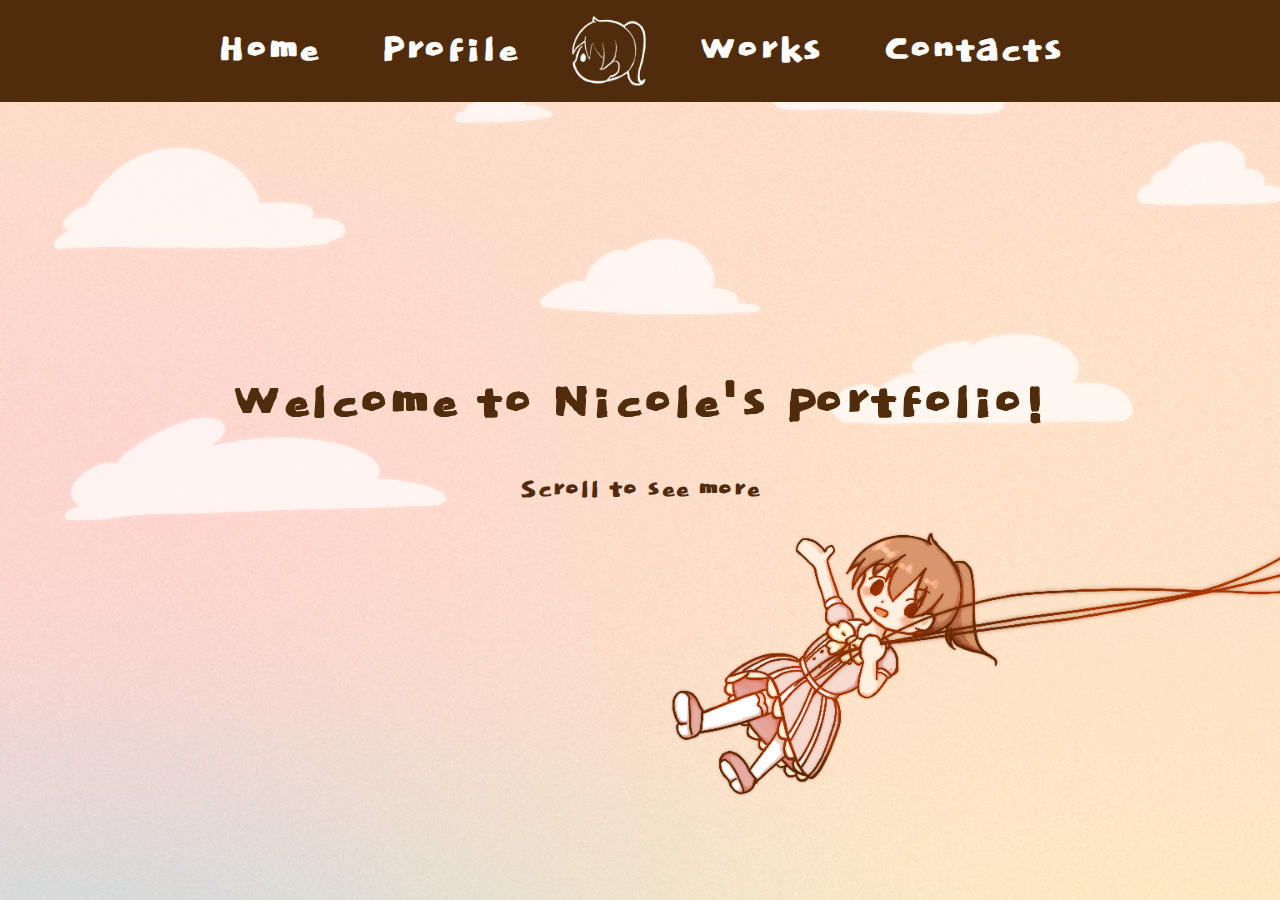
<file: index.html>
<!DOCTYPE html>
<html>
    <head>
        <meta name="viewport" content="width=device-width, initial-scale=1.0">
        <meta charset="UTF-8">
        <title>Portfolio</title>
        
        <link rel="icon" type="image/png" href="images/icon4.png">
        <link rel="stylesheet" href="https://fonts.googleapis.com/css?family=Dokdo">
        <link href="header.css" type="text/css" rel="stylesheet">
        <link href="balloon.css" type="text/css" rel="stylesheet">
        <link href="index.css" type="text/css" rel="stylesheet">
    </head>
    <body>

        <!--headers-->
        <header>
            <div class="nav-large">
                <nav>
                    <ul class="nav-left">
                        <li><a href="index.html">Home</a></li>
                        <li><a href="index.html#skills">Profile</a></li>
                    </ul>
                    <a href="index.html" class="nav-logo"><img src="images/icon3.png" alt="Nicole's portfolio"></a>
                    <ul class="nav-right">
                        <li><a href="works.html">Works</a></li>
                        <li><a href="index.html#contacts">Contacts</a></li>
                    </ul>
                </nav>
            </div>
    
            <div class="nav-small">
                <nav class="nav-small-header">
                    <a href="index.html" class="nav-logo"><img src="images/icon3.png" alt="Nicole's portfolio"></a>
                    <div class="nav-logo" id="header-menu" tabindex="1"><img src="images/menu2.png" alt="Menu"></div>
                </nav>
    
                <div class="nav-small-dropdown" id="header-dropdown">
                    <ul>
                        <li><a href="index.html">Home</a></li>
                        <li><a href="index.html#skills">Profile</a></li>
                        <li><a href="works.html">Works</a></li>
                        <li><a href="index.html#contacts">Contacts</a></li>
                    </ul>
                </div>
            </div>
        </header>

        <aside>
            <div class="balloon hide" id="balloon">
                <a href="#intro">
                    <img class="balloon-image" id="balloon-idle" src="images/balloon.png" alt="Back to Top">
                    <p>TOP</p>
                </a>
            </div>
        </aside>

        <main>
            <section class="main-content intro" id="intro">
                <div class="intro-content">
                    <h1>Welcome to Nicole's portfolio!</h1>
                    <h2>Scroll to see more</h2>
                </div>
            </section>

            <section class="main-content skills" id="skills">
                <div class="skills-content">
                    <h1>Who am I?</h1>
                    <p>I'm Nicole Chung, whose dream is to make every digital moment enjoyable.</p>
                    <p>I'm a 3rd Year student in the course Interactive Media BSc at the University of York - <br>but most importantly, a digital media designer and creator who's always passionate about making them fun and easy to use.</p>
                    <p>I also draw cute illustrations - that's what cures my heart!</p>
                    <p>Interested? Then scroll on to find out more about me, and what I make :D</p>
                    <h1>Skills</h1>
                    <div class="skills-button">
                            <div class="skills-text">
                                <div class="skills-box" id="box-computing">
                                    <h2>Computing</h2>
                                    <img class="skills-icon" src="images/index/computing2.png" alt="Computing">
                                </div>
                            </div>
                            <div class="skills-text">
                                <div class="skills-box" id="box-software">
                                    <h2>Software</h2>
                                    <img class="skills-icon" src="images/index/software3.png" alt="Software">
                                </div>
                        </div>
                            <div class="skills-text">
                                <div class="skills-box" id="box-design">
                                    <h2>Design</h2>
                                    <img class="skills-icon" src="images/index/design2.png" alt="Design">
                                </div>
                            </div>
                    </div>
                    <div class="description" id="description">
                        <div class="description-text" id="description-computing">
                            <h2>Computing Skills</h2>
                            <ul class="description-skills">
                                <li>C#</li>
                                <li>HTML</li>
                                <li>CSS</li>
                                <li>Javascript</li>
                                <li>Processing</li>
                              </ul>
                        </div>
                        <div class="description-text" id="description-software">
                            <h2>Software Skills</h2>
                            <ul class="description-skills">
                                <li>Photoshop</li>
                                <li>Blender</li>
                                <li>Unity 3D</li>
                                <li>Adobe XD</li>
                                <li>Figma</li>
                                <li>Canva</li>
                                <li>Procreate</li>
                              </ul>
                        </div>
                        <div class="description-text" id="description-design">
                            <h2>Design Skills</h2>
                            <ul class="description-skills">
                                <li>Interaction design</li>
                                <li>User interface</li>
                                <li>User journey maps</li>
                                <li>Personas</li>
                                <li>Design requirements</li>
                                <li>Prototyping</li>
                                <li>Storyboards</li>
                                <li>Wireframes</li>
                                <li>Usability testing</li>
                              </ul>
                        </div>
                    </div>
                </div>
            </section>

            <section class="main-content works" id="works">
                <div class="works-content">
                    <h1 class="works-title">Selected Works</h1>
                    <div class="works-list">
                        <a href="works.html#app-and-website-design">
                            <div class="works-links">
                                <h1>App & Website Design</h1>
                                <h1>&#62;</h1>
                            </div>
                        </a>
                        <a href="works.html#game-design">
                            <div class="works-links">
                                <h1>Game Design</h1>
                                <h1>&#62;</h1>
                            </div>
                        </a>
                        <a href="works.html#graphic-design">
                            <div class="works-links">
                                <h1>Graphic Design</h1>
                                <h1>&#62;</h1>
                            </div>
                        </a>
                    </div>
                </div>
            </section>

            <section class="main-content contacts" id="contacts">
                <div class="contacts-content">
                    <h1>Get in Touch</h1>
                    <div class="contacts-box">

                        <div class="contacts-details">
                            <img class="contacts-icon" src="images/index/phone3.png" alt="phone">
                            <h3 class="contacts-text"><a href="#"><span class="contacts-clipboard">+852 5600 2803</span></a>
                                (HK)/ <br><a href="#"><span class="contacts-clipboard">+44 07384 063157</span></a>(UK)</h3> 
                        </div>

                        <div class="contacts-details">
                            <img class="contacts-icon" src="images/index/email2.png" alt="email">
                            <h3 class="contacts-text"><a href="#"><span class="contacts-clipboard">nicolesumsum143388@gmail.com</span></a></h3>
                        </div>

                        <div class="contacts-details">
                            <img class="contacts-icon" src="images/index/linkedin3.png" alt="linkedin">
                            <h3 class="contacts-text"><a href="#"><span class="contacts-clipboard">linkedin.com/in/cms-nicole-chung</span></a></h3> 
                        </div>

                        <div class="contacts-details">
                            <img class="contacts-icon" src="images/index/instagram.png" alt="instagram">
                            <h3 class="contacts-text"><a href="#"><span class="contacts-clipboard">instagram.com/cmbb_cms</span></a></h3>
                        </div>
                    </div>
                </div>
            </section>
        </main>

            <script src="header.js"></script> 
            <script src="balloon.js"></script>
            <script src="index.js"></script> 
    </body>
</html>
</file>
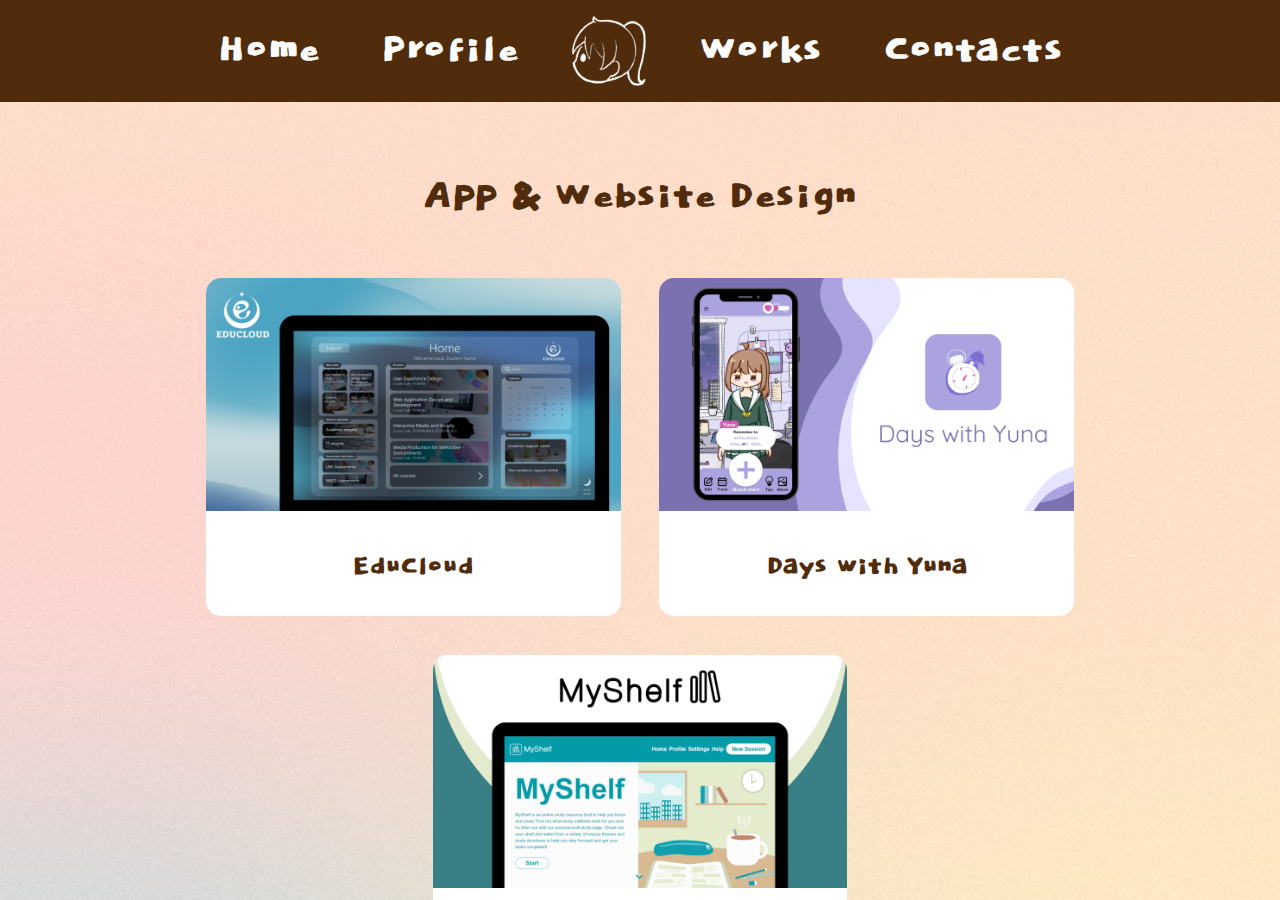
<file: works.html>
<!DOCTYPE html>
<html>
    <head>
        <meta name="viewport" content="width=device-width, initial-scale=1.0">
        <meta charset="UTF-8">
        <title>Works - Portfolio</title>

        <link rel="icon" type="image/png" href="images/icon4.png">
        <link rel="stylesheet" href="https://fonts.googleapis.com/css?family=Dokdo">
        <link href="header.css" type="text/css" rel="stylesheet">
        <link href="works.css" type="text/css" rel="stylesheet">
    </head>
    <body>

        <!--headers-->
        <header class="nav-large">
            <nav>
                <ul class="nav-left">
                    <li><a href="index.html">Home</a></li>
                    <li><a href="index.html#skills">Profile</a></li>
                </ul>
                <a href="index.html" class="nav-logo"><img src="images/icon3.png" alt="Nicole's portfolio"></a>
                <ul class="nav-right">
                    <li><a href="works.html">Works</a></li>
                    <li><a href="index.html#contacts">Contacts</a></li>
                </ul>
            </nav>
        </header>

        <div class="nav-small">
            <nav class="nav-small-header">
                <a href="index.html" class="nav-logo"><img src="images/icon3.png" alt="Nicole's portfolio"></a>
                <div class="nav-logo" id="header-menu" tabindex="1"><img src="images/menu2.png" alt="Menu"></div>
            </nav>

            <div class="nav-small-dropdown" id="header-dropdown">
                <ul>
                    <li><a href="index.html">Home</a></li>
                    <li><a href="index.html#skills">Profile</a></li>
                    <li><a href="works.html">Works</a></li>
                    <li><a href="index.html#contacts">Contacts</a></li>
                </ul>
            </div>
        </div>

        <main>
            <section class="projects" id="app-and-website-design">
                <h1 class="project-header">App & Website Design</h1>
                <div class="project-content">
                    <a href="educloud.html">
                        <div class="project-box">
                                <img class="project-img" src="images/educloud/educloud7.png" alt="EduCloud">
                            <h2 class="project-name">EduCloud</h2>
                        </div>
                    </a>

                    <a href="days-with-yuna.html">
                        <div class="project-box">
                            <img class="project-img" src="images/days-with-yuna/days with yuna.png" alt="Days with Yuna">
                            <h2 class="project-name">Days with Yuna</h2>
                        </div>
                    </a>

                    <a href="myshelf.html">
                        <div class="project-box">
                            <img class="project-img" src="images/myshelf/myshelf2.png" alt="MyShelf">
                            <h2 class="project-name">MyShelf</h2>
                        </div>
                    </a>
                </div>
            </section>

            <section class="projects" id="game-design">
                <h1 class="project-header">Game Design</h1>
                <div class="project-content">
                    <a href="trip-with-shinkansen.html">
                        <div class="project-box">
                                <img class="project-img" src="images/trip-with-shinkansen/shinkansen.png" alt="Trip with Shinkansen">
                            <h2 class="project-name">Trip with Shinkansen</h2>
                        </div>
                    </a>

                    <a href="recall-it.html">
                        <div class="project-box">
                            <img class="project-img" src="images/recall-it/recall it2.PNG" alt="Recall It!">
                            <h2 class="project-name">Recall It!</h2>
                        </div>
                    </a>
                </div>
            </section>

            <section class="projects" id="graphic-design">
                <h1 class="project-header">Graphic Design</h1>
                <div class="project-content">
                    <a href="social-media.html">
                        <div class="project-box">
                                <img class="project-img" src="images/social-media/Social_Media4.png" alt="Social Media Posts">
                            <h2 class="project-name">Social Media Posts</h2>
                        </div>
                    </a>

                    <a href="illustrations.html">
                        <div class="project-box">
                            <img class="project-img" src="images/illustrations/Illustrations2.png" alt="Illustrations">
                            <h2 class="project-name">Illustrations</h2>
                        </div>
                    </a>
                </div>
            </section>
        </main>
        <script src="header.js"></script> 
    </body>
</html>
</file>
<file: header.css>
/*font styles for all pages*/
@font-face {
    font-family: "Dokdo";
    src: url(Dokdo-Regular.ttf);
}

@font-face {
    font-family: "Gaegu";
    src: url(Gaegu-Regular.ttf);
}

/* @font-face {
    font-family: "Nanum Pen";
    src: url(NanumPenScript-Regular.ttf);
} */

* {
    color: #502C0C;
    font-family: "Dokdo";
}

h1 {
    font-size: 3rem;
}

h2 {
    font-size: 2rem;
}

h3 {
    font-size: 1.5rem;
}

p {
    font-size: 1rem;
    font-family: "Gaegu";
    letter-spacing: -0.8px;
}

a {
    text-decoration: none;
}

/*header styles*/
.nav-large {
    position: fixed;
    top: 0;
    height: 8vw;
    width: 100%;
    
    font-size: 2rem;
    font-weight: bold;
    z-index: 1;

    background-color: #502C0C;

    display: flex;
  align-items: center;
  justify-content: space-between;
}

nav {
    flex: 1;
    display: flex;
    align-items: center;
    justify-content: center;

}

.nav-large li {
    display: inline-block;
    list-style-type: none;
}


/*large screen nav*/
.nav-left, .nav-right {
    padding-left: 0%;
    font-size: 3rem;
}

.nav-left a {
    display: inline-block;
    padding: 0em 0.5em;

    color: #fcfcfc;
    text-decoration: none;
    transition: transform 0.3s ease;
}
.nav-left a:hover {
    transform: rotate(-5deg);
}

.nav-logo {
    height: 8vw; /*to align with the height of the nav bar*/
    margin: 0.5em;
}

.nav-logo img {
    height: 100%;
    width: auto;
}

.nav-right a {
    display: inline-block;
    padding: 0em 0.5em;

    color: #fcfcfc;
    text-decoration: none;
    transition: transform 0.3s ease;
}

.nav-right a:hover {
    transform: rotate(5deg);
}

@media screen and (max-width:865px){
    .nav-large {
        display: none;
    }

    .nav-small {
        display: flex;
    }

    .nav-logo {
        height: 8vw; /*to align with the height of the nav bar*/
        /* margin: 1em; */
    }
}

@media screen and (min-width:866px){
    .nav-small {
        display: none;
        position: fixed;
    }
}

/*small screen nav*/
.nav-small {

    position: fixed;
    top: 0;
    /* height: 8vw; */
    width: 100%;

    /* display: none; */
    flex-direction: column;

    background-color: #502C0C;

    /* height: 10vh; */
    font-size: 2rem;
    z-index: 1;
}

.nav-small a {
    color: #fcfcfc;
}

.nav-small li {
    transition: transform 0.3s ease;
}

.nav-small li:hover {
    transform: rotate(-1deg);
}

.nav-small-header {
    justify-content: space-between; 
    /* height: 10vh; */
}

.nav-small-dropdown {
    display: none;
}

.nav-small-dropdown.active {
    display: block;
}

#header-menu {
    transition: transform 0.4s ease;
}

.rotated {
    transform: rotate(-90deg);
}

#header-menu {
    cursor: pointer;
}
</file>
<file: balloon.css>
/*balloon styles*/
.balloon {
    position: fixed;
    bottom: 0;
    right: 0;
    z-index: 1;

    transition: all 0.5s ease;
  }
  
  .balloon img {
    height: 150px;
    width: auto;
    transition: transform 0.3s ease;
  }

  .balloon.show {
    opacity: 1;
    transition: all 0.5s ease;
  }

  .balloon.hide {
    opacity: 0;
    transition: all 0.5s ease;
  }

  @media screen and (max-width:865px){
    .balloon img {
        height: 85px;
      }
  }
  
  .balloon:hover {
    transform: translate3d(0, 3%, 0);
    transition: transform 0.3s ease;
  }
  
  .balloon p {
    text-align: center;
    font-size: 1.5em;
    margin: 0px 0px 15px 0px;
  }
</file>
<file: index.css>
/*universal styles*/
body, html {
    margin: 0;
    padding: 0;
    height: 100vh;
    overflow-y: hidden;
  }

  main {
    /* shorter than (100vh - (height of header)) -> avoid double scroll bar*/
    /* position: fixed; */
    /* bottom: 0; */
    height:100vh;
    width: 100%;

    /*scroll to snap*/
    overflow-y: scroll;
    scroll-snap-type: y proximity;
    scroll-behavior: smooth;

    background-image: url(grain-1.png);
    
    /* background-repeat: no-repeat; */
    background-position: center;
    background-size: cover;
  }

  /* hide inside scrollbar */
  main::-webkit-scrollbar {
    display: none;
  }

  @media screen and (max-width:450px){
    main {
        height: 100vh;
    }
  }
  
  section {
    display: block;
    min-height: 100vh;
    padding: 0% 8%;

    scroll-snap-align: start;
    scroll-margin: 5vh;
  }

  section .main-content {
    scroll-snap-align: start;
    scroll-snap-stop: always;
  }

  a {
    text-decoration: none;
}


/*intro styles*/
.main-content {
    display: flex;
    flex-direction: column;
    align-items: center;
    justify-content: space-evenly;
}

.intro {
    background-image: url("images/index/banner.png");
    background-position: 0%;
    background-repeat: no-repeat;
    background-size: cover;
}

.intro-content {
    display: flex;
    flex-direction: column;
    align-items: center;
    text-align: center;
}

.intro-content h1 {
    font-size: 4em;
    margin: 0px;
}

@media screen and (max-width:865px){
    .intro-content h1 {
        font-size: 3em;
    }
}

/*skills styles*/
.skills {
display: flex;
flex-direction: column;
align-items: center;
justify-content: space-evenly;
}

.skills-content {
    text-align: center;
}

.skills-content p {
    font-size: 2em;
}

@media screen and (max-width:425px){
    .skills-content p {
        font-size: 1.5em;
    }
}

.skills-button {
    display: flex;
    flex-direction: row;
    align-items: center;
    justify-content: space-evenly;
    cursor: pointer;
}

.skills-box {
    display: flex;
    flex-direction: column;

    width: 140px;
    padding: 30px;
    background-color: #fcfcfc;
    text-align: center;
    align-items: center;
    justify-content: center;
    border-radius: 30px;
}

.skills-icon {
    width: min(120px, 10vw);
    height: auto;
}

@media screen and (max-width:865px){
    /* .skills-button {
        flex-direction: column;
        justify-content: center;
    } */

    .skills-button {
        display: flex;
        flex-direction: row;
        align-items: center;
        justify-content: space-between;
        cursor: pointer;

        width: 85vw;
        overflow-x: auto; /* Enable horizontal scrolling */

        scroll-snap-type: x mandatory;
    }
    
    /* .skills-button::-webkit-scrollbar {
        display: none;
    } */

    .skills-button::-webkit-scrollbar{
        width:10px;
    }
    .skills-button::-webkit-scrollbar-track{
        background:none;
        border-radius:10px;
    }
    .skills-button::-webkit-scrollbar-thumb{
        background:#ffffff;
        border-radius:10px;
    }

    .skills-text {
        margin: 0% 3%;
        scroll-snap-align: center;
    }

    .skills-box {
        width: 50vw;
        padding: 1vw 10vw;
        margin: 3% 0%;

        height: fit-content;
        flex-direction: row;
        align-items: center;
        justify-content: space-between;
    }

.skills-box h2 {
    font-size: 2.5rem;
}

    .skills-icon {
        width: 15vw;
        height: auto;
    }
}

@media screen and (max-width:530px){
    .skills-box h2 {
        font-size: 1.7rem;
    }

    .skills-icon {
        width: 12vw;
    }
}

.description {
    padding: 30px 0px;
    margin: 3%;
    border-radius: 30px;
}

.description .active {
    background-color: #fcfcfc;
}

.description-text {
    display: none;
}

.description-text .active {
    display: block;
}

.description-skills {
    margin: 0px;
    padding: 0px;
}

.description-skills li {
    font-weight: bold;
    font-size: 1.5rem;
    display: inline-block;
    background-color: #FCECC1;
    padding: 10px;
    border-radius: 30px;
    margin: 10px;
}


@media screen and (max-width:530px){
    .description-skills li {
        font-size: 1.25rem;
    }
}

/*works styles*/
.works {
    display: flex;
    flex-direction: column;
    align-items: center;
    justify-content: center;

    /* background-image: url("grain-3.png");  */
    background-position: center;
    background-repeat: no-repeat;
    background-size: cover;
}

.works-content {
    text-align: center;
    /* width: 50%; */
}

.works-title {
    margin-bottom: 50px;
}

.works-list {
    display: flex;
    flex-direction: column;
    align-items: center;
    justify-content: center;
}

.works-links {
display: flex;
flex-direction: row;
align-items: center;
justify-content: space-between;
margin-bottom: 30px;

width: 70vw;
background-color: #fcfcfc;
padding: 30px;
border-radius: 30px;

text-align: left;
}

@media screen and (max-width:700px){
    .works-links h1 {
        font-size: 2.5rem;
    } 
}

@media screen and (max-width: 450px){
    .works-links h1 {
        font-size: 2rem;
    } 
}

/*contacts styles*/
 .contacts {
    display: flex;
    flex-direction: column;
    align-items: center;

    background-position: center;
    background-repeat: no-repeat;
    background-size: cover;
}

.contacts-content {
    display: flex;
    flex-direction: column;
    align-items: center;
    justify-content: center;

    margin-bottom: min(5vh); 
}

.contacts-box {
    display: flex;
    flex-direction: column;
    align-items: center;
    justify-content: center;

    flex-wrap: wrap; /* Allow content to wrap within the container */
    gap: 1vh;

    background-color: white;
    border-radius: 30px;
    padding: 5vh 1vw;
    min-width: 300px;
    font-size: 1.25rem;
}

.contacts-details {
    display: flex;
    flex-direction: row;
    align-items: center;
    justify-content: space-between;
    width: max(230px, 50vw);
}
@media screen and (max-width:1330px){
    .contacts-details {
        flex-direction: column;
        text-align: center;
    }
}

.contacts-links {
    display: flex;
    flex-direction: column;
    align-items: flex-start;
    padding-bottom: 30px;
}

.contacts-icons {
    display: flex;
    flex-direction: column;
}

.contacts-icon {
    max-height: 100px;
    width: auto;
    margin: 0vw 2vw;
}

  .contacts-text {
    display: inline; /* to avoid <a> and <span> elements causing change of lines*/
    width: max(230px, 30vw);
    overflow-wrap: break-word;
  }

  .contacts-text h3 {
    white-space: nowrap;
  }


.contacts-clipboard {
    color: palevioletred;
}
</file>
<file: works.css>
/*universal styles*/
body, html {
  margin: 0;
  padding: 0;
  height: 100vh;
  overflow-y: hidden;

  background-image: url(grain-1.png);
  background-position: center;
  background-size: cover;
}

main {
  /* shorter than (100vh - (height of header)) -> avoid double scroll bar*/
  /* position: fixed; */
  /* bottom: 0; */
  /* height:100vh; */
  height: calc(100vh - 8vw); /* Subtract the height of the header */
  width: 100%;

  /*scroll to snap*/
  overflow-y: scroll;
  scroll-snap-type: y proximity;
  scroll-behavior: smooth;

  /* background-image: url(grain-1.png); */
  
  /* background-repeat: no-repeat; */
  background-position: center;
  background-size: cover;

  margin-top: 8vw;
}

/* hide inside scrollbar */
main::-webkit-scrollbar {
  display: none;
}

@media screen and (max-width:865px){
  main {
      /* height: 100vh; */

      /* margin-top: 8vw; */
  }
}

section {
  display: block;
  /* min-height: 100vh; */
  padding: 0% 8%;

  scroll-snap-align: start;
  scroll-margin: 5vh;
}

  .project-header {
    text-align: center;
    padding-top: 0.67em; /*to create even space between bottom of header and first box (0.67em = default)*/

    /* margin: 0%; */
  }

  .project-content {
    display: flex;
    align-items: center;
    justify-content: center;
    flex-wrap: wrap;
    margin: 1.5vw;

    /* scroll-margin-top: 22vh; to avoid title being hidden when entered from link */
  }

  .project-content a {
    display: flex;
    align-items: center;
    justify-content: center;
    margin: 1.5vw;
  }

  .project-box {
    background-color: white;
    width: 100%;
    /* padding: 2vw; */
    border-radius: 15px;
  }

  .project-box .project-name {
    transition: 0.5s;
  }

  .project-images:hover img {
    width: 100%;
    height: auto;
  }

  .project-images, .project-img {
    width: 100%;
    height: auto;
    border-radius: 15px 15px 0px 0px;
  }

  .project-name {
    display: flex;
    align-items: center;
    justify-content: center;

    text-align: center;
    height: 5vh;
  }

  .project-box:hover .project-name{
    transform: translateY(3px);
  }

  @media screen and (min-width:865px){
    .project-content a {
      width: 40%;
    }
  }
</file>
